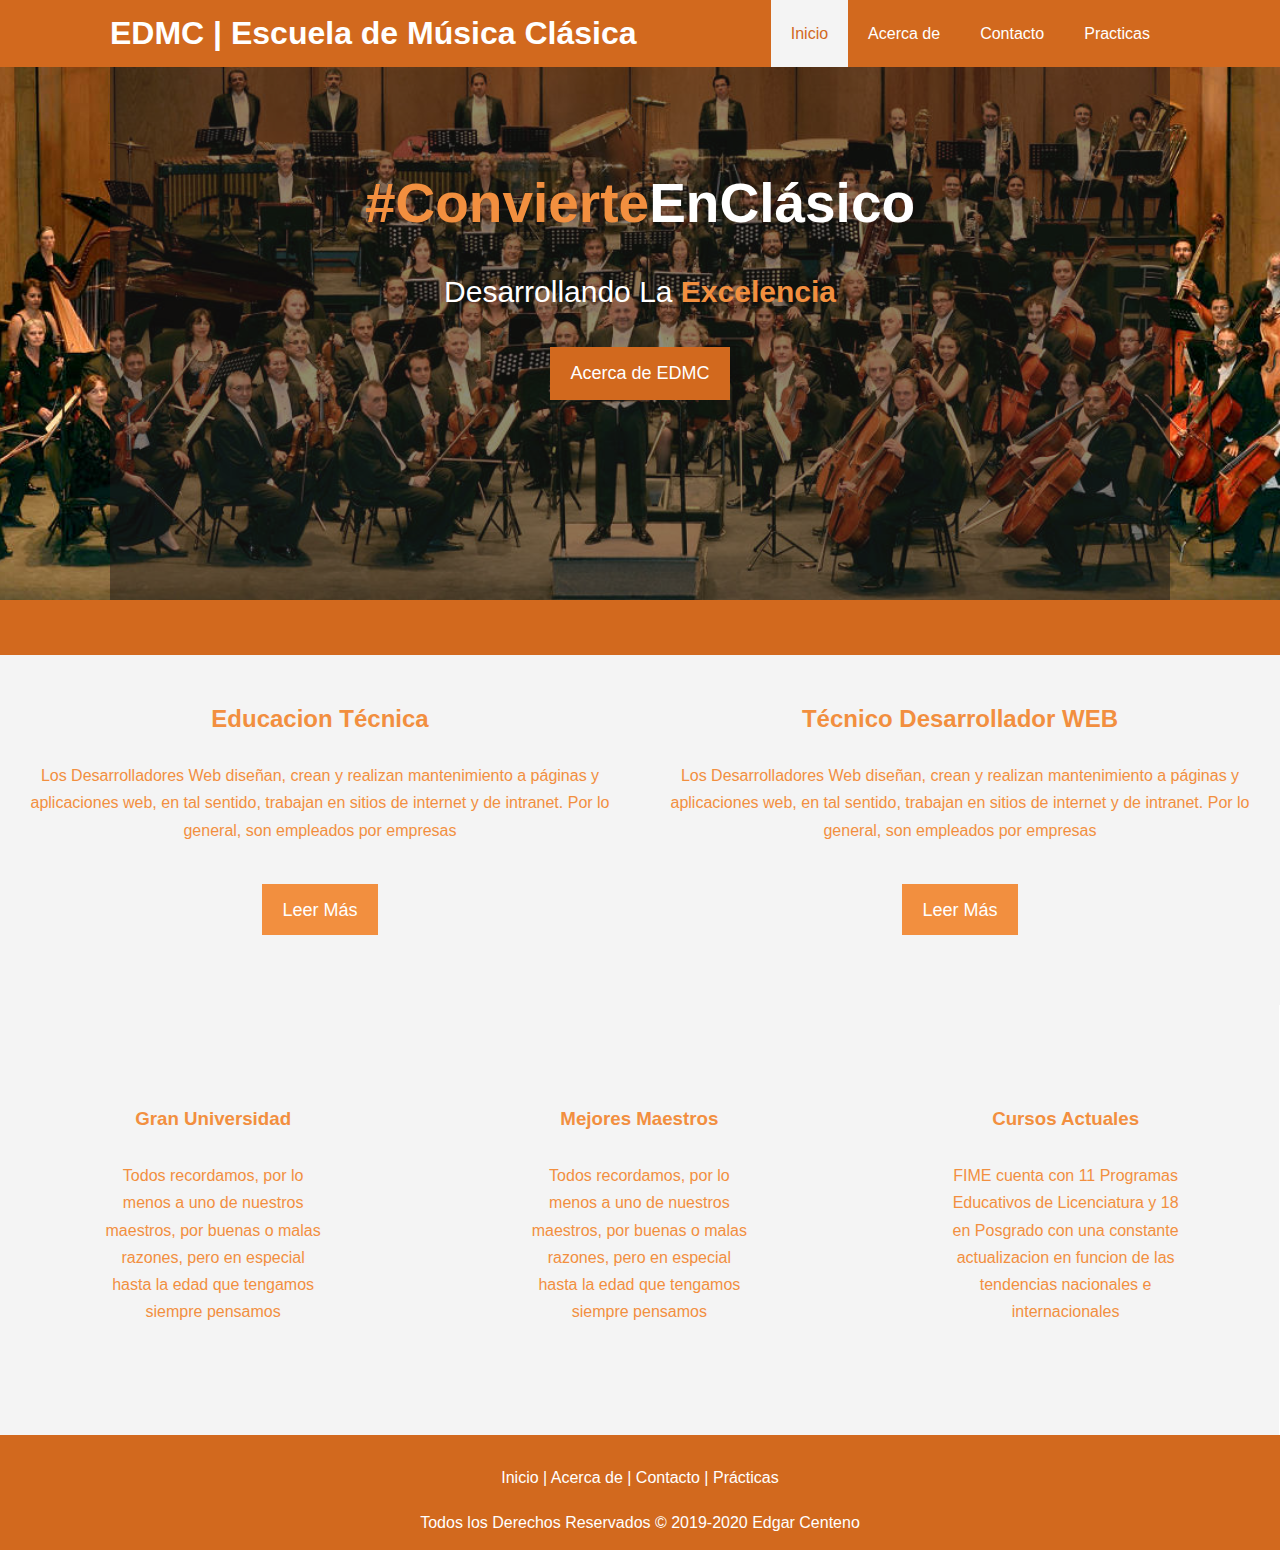
<file: index.html>
<!DOCTYPE html>
<html lang="en" dir="ltr">
  <head>
    <meta charset="utf-8">
    <meta name="viewport" content="width=device-width, initial-scale=1.0">
    <meta name="description" content="Proyecto">
    <meta name="keywords" content="deporte, sport, torneo">
    <link rel="icon" href="./imagenes/school.png" type="image/png" sizes="16x16">
    <title>Proyecto | Escuela de Música Clásica</title>
    <link rel="stylesheet" href="https://use.fontawesome.com/releases/v5.7.2/css/all.css" integrity="sha384-fnmOCqbTlWIlj8LyTjo7mOUStjsKC4pOpQbqyi7RrhN7udi9RwhKkMHpvLbHG9Sr" crossorigin="anonymous">
    <link rel="stylesheet" type="text/css" href="./css/styles.css">
    </head>
    <body>
      <header>
        <nav id="navbar">
          <div class="container">
            <h1 class="logo" title="Escuela de Música Clasica"><a href="./index.html">EDMC | Escuela de Música Clásica</a></h1>
            <ul>
              <li><a class="current" href="./index.html">Inicio</a></li>
              <li><a href="./about.html">Acerca de</a></li>
              <li><a href="./contact.html">Contacto</a></li>
              <li><a href="./practicas.html">Practicas</a></li>
            </ul>
          </div>
        </nav>
          <div id="welcome">
            <div class="container">
              <div class="welcome-content">
                <h1><span class="text-primary">#Convierte</span>EnClásico</h1>
                <p class="lead">Desarrollando La <span class="text-primary"><b>Excelencia</b></span></p>
                <a href="./about.html" class="btn">Acerca de EDMC</a>
              </div>
            </div>
          </div>
          <div id="welcome-footer"></div>
      </header>

      <section id="home-info" class="bg-dark">
        <div class="info-img"></div>
        <div class="info-content1">
          <h2>
            <span class="text-primary">Educacion</span> Técnica
          </h2>
          <p>Los Desarrolladores Web diseñan, crean y realizan mantenimiento a páginas y aplicaciones web, en tal sentido, trabajan en sitios de internet
          y de intranet. Por lo general, son empleados por empresas </p>
          <a href="./about.html" class="btn btn-light">Leer Más</a>
        </div>
      <!--La Facultad de Ingenieria Mecánica y Eléctrica (FIME) es una Institucion educativa de nivel superior y pertenece a
      la Universidad Autónoma de Nuevo Leon-->
        <div class="info-content">
          <h2>
            <span class="text-primary">Técnico Desarrollador</span> WEB
          </h2>
          <p>Los Desarrolladores Web diseñan, crean y realizan mantenimiento a páginas y aplicaciones web, en tal sentido, trabajan en sitios de internet
          y de intranet. Por lo general, son empleados por empresas </p>
        <a href="./practicas.html" class="btn btn-light">Leer Más</a>
        </div>
      </section>
      <section id="features">
        <div class="box bg-light">
          <i class="fas fa-university fa-3x"></i>
          <h3>Gran Universidad</h3>
          <p>Todos recordamos, por lo menos a uno de nuestros maestros, por buenas o malas razones, pero en especial hasta la edad que tengamos siempre pensamos</p>
        </div>
        <!--https://fontawesome.com/icons-->
        <div class="box bg-primary">
          <i class="fab fa-apple fa-3x"></i>
          <h3>Mejores Maestros</h3>
          <p>Todos recordamos, por lo menos a uno de nuestros maestros, por buenas o malas razones, pero en especial hasta la edad que tengamos siempre pensamos</p>
        </div>
        <div class="box bg-light">
          <i class="fab fa-angular fa-3x"></i>
          <h3>Cursos Actuales</h3>
          <p>FIME cuenta con 11 Programas Educativos de Licenciatura y 18 en Posgrado con una constante actualizacion en funcion de las tendencias nacionales e internacionales</p>
        </div>
      </section>
      <div class="clr"></div>
      <!--
      <footer id="main-footer">
        <p>FIME &copy; 2019, Todos los derechos Reservados</p>
      </footer>-->
      <nav id="box1">
        <br>
        <a href="./index.html">Inicio</a> |
        <a href="./about.html">Acerca de</a> |
        <a href="./contact.html">Contacto</a> |
        <a href="./practicas.html">Prácticas</a>
      </nav>

      <footer id="box1">
        <p>Todos los Derechos Reservados &copy; 2019-2020 <a href="mailto:alanct.92@outlook.com">Edgar Centeno</a></p>
      </footer>
    </body>
    </html>
</file>
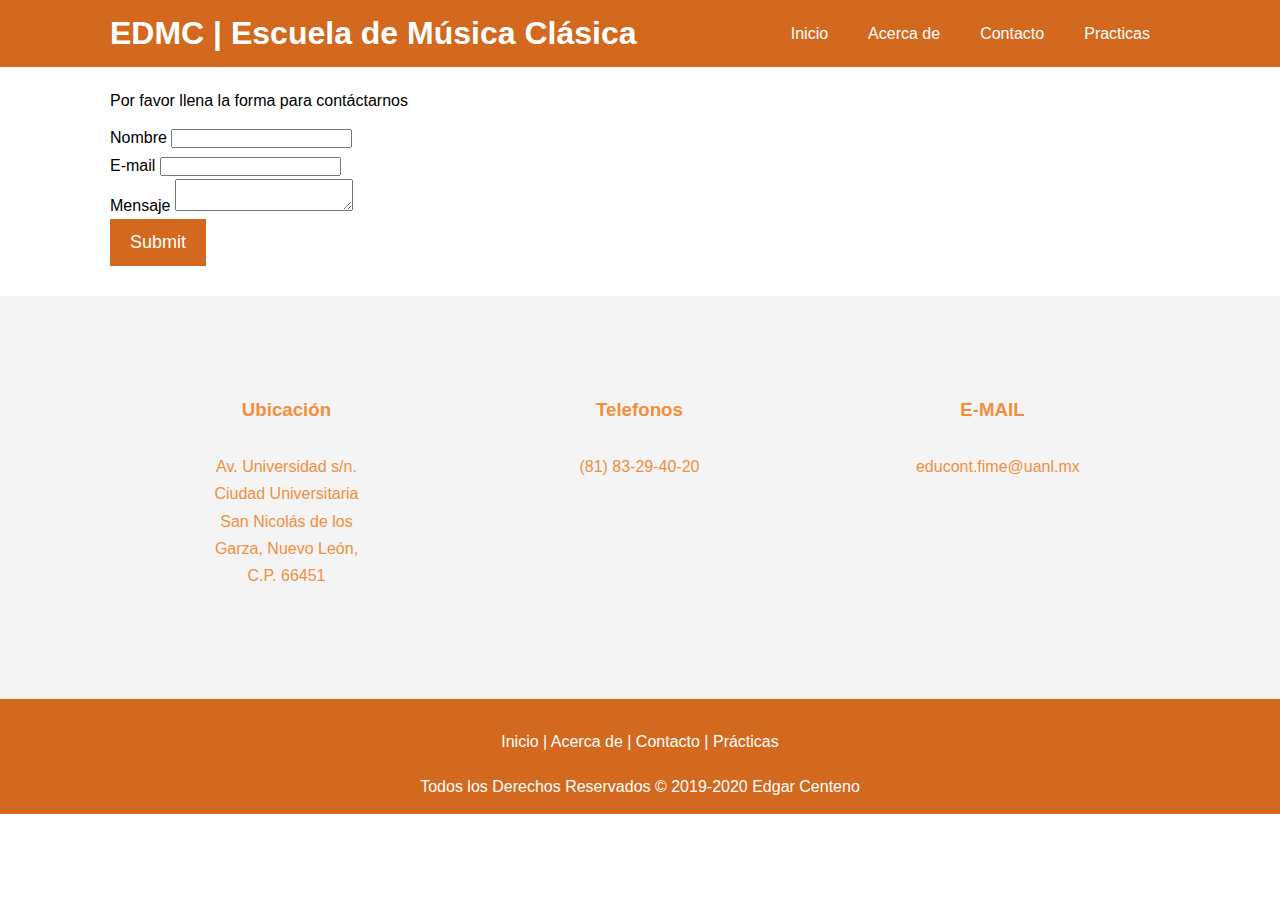
<file: contact.html>
<!DOCTYPE html>
<html lang="en">
<head>
  <meta charset="UTF-8">
  <meta name="viewport" content="width=device-width, initial-scale=1.0">
  <meta http-equiv="X-UA-Compatible" content="ie=edge">
  <meta name="description" content="FIME Educación Técnica">
  <meta name="keywords" content="university, facultad, ingenieria, mecanica, electrica">
  <link rel="icon" href="./imagenes/school.png" type="image/png" sizes="16x16">
  <title>Proyecto | Contact</title>
  <link rel="stylesheet" href="https://use.fontawesome.com/releases/v5.7.2/css/all.css" integrity="sha384-fnmOCqbTlWIlj8LyTjo7mOUStjsKC4pOpQbqyi7RrhN7udi9RwhKkMHpvLbHG9Sr" crossorigin="anonymous">
  <link rel="stylesheet" type="text/css" href="./css/styles.css">

</head>
<body>
    <form action="mailto:thealezroc@gmail.com" method="post" enctype="Text/plain">
  <header>
    <nav id="navbar">
      <div class="container">
        <h1 class="logo" title="FIME Educación Técnica"><a href="index.html">EDMC | Escuela de Música Clásica</a></h1>
        <ul>
          <li><a href="./index.html">Inicio</a></li>
          <li><a href="./about.html">Acerca de</a></li>
          <li><a class="./current" href="contact.html">Contacto</a></li>
            <li><a href="./practicas.html">Practicas</a></li>
        </ul>
      </div>
    </nav>
  </header>

  <section id="contact-form" class="py-3">
    <div class="container">
      <h1 class="l-heading"><span class="text-primary">Contáctanos</span></h1>
      <p>Por favor llena la forma para contáctarnos</p>
      <form action="#">
        <div class="form-group">
          <label for="name">Nombre</label>
          <input type="text" name="name" id="name">
        </div>
        <div class="form-group">
          <label for="name">E-mail</label>
          <input type="email" name="email" id="email">
        </div>
        <div class="form-group">
          <label for="name">Mensaje</label>
          <textarea type="text" name="mensaje" id="mensaje"></textarea>
        </div>
        <button type="submit" class="btn">Submit</button>
      </form>
    </div>
  </section>

  <section id="contact-info" class="bg-dark">
    <div class="container">
      <div class="box">
        <i class="fas fa-map fa-3x"></i>
        <h3>Ubicación</h3>
        <p>Av. Universidad s/n. Ciudad Universitaria San Nicolás de los Garza, Nuevo León, C.P. 66451</p>
      </div>
      <div class="box">
        <i class="fas fa-phone fa-3x"></i>
        <h3>Telefonos</h3>
        <p>(81) 83-29-40-20</p>
      </div>
      <div class="box">
        <i class="fas fa-envelope fa-3x"></i>
        <h3>E-MAIL</h3>
        <p>educont.fime@uanl.mx</p>
      </div>
    </div>
  </section>

  <div class="clr"></div>

  <nav id="box1">
    <br>
    <a href="./index.html">Inicio</a> |
    <a href="./about.html">Acerca de</a> |
    <a href="./contact.html">Contacto</a> |
    <a href=".7practicas.html">Prácticas</a>
  </nav>

        <footer id="box1">
          <p>Todos los Derechos Reservados &copy; 2019-2020 <a href="mailto:alanct.92@outlook.com">Edgar Centeno</a></p>
        </footer>
</form>
</body>
</html>
</file>
<file: css/styles.css>
/*Reiniciar*/
*{
  margin: 0;
  padding: 0;
  box-sizing: border-box;
}
/*Estilo Menu*/
html, body{
  font-family: 'Segoe UI', Tahoma, Genova, Verdana, sans-serif;
  line-height: 1.7em;
}
a{
  color: #333;
  text-decoration: none;
}
h1,h2,h3{
  padding-bottom: 20px;
}
p{
  margin: 10px 0;
}
/*Clases General*/
/*Container mantendrá el contenido centrado y con un maximo de ancho*/
.container {
  margin: auto;
  max-width: 1100px;
  overflow: auto;
  padding: 0 20px;
}
.text-primary {
  color:#f28f3f;
}
.text-primary1 {
  color:#152ABC;
}
.lead {
  font-size: 20px;
}
.btn {
  display: inline-block;
  font-size: 18px;
  color: #fff;
  background: #D2691E;
  padding: 13px 20px;
  border: none;
  cursor: pointer;
}
.btn:hover {
  background: #f4f4f4;
  color: #D2691E;
}
.btn-light{
  background: #f28f3f;
  color: #FFFFFF;
}
.bg-dark{
  background: #f4f4f4;
  color: #f28f3f;
}
.bg-light{
  background: #f4f4f4;
  color: #f28f3f;
}
.bg-primary{
  background: #f4f4f4;
  color: #f28f3f;
}
.clr{
  clear:both;
}
.l-heading{
  font-size: 40px;
}
.l-heading1 {
  font-size: 40px;
  text-align: center;
  color: #dfe32a;
}
/* Padding */
.py-1 { padding: 10px 0; }
.py-2 { padding: 20px 0; }
.py-3 { padding: 30px 0; }

 /* Navbar */
 #navbar{
   background: #D2691E;
   color: #fff;
   overflow: auto;
   position: fixed;
   width: 100%;
}
  #navbar a{
   color: #fff;
 }
 #navbar h1{
   float: left;
   padding-top: 20px;
 }
 #navbar ul{
   list-style: none;
   float: right;
 }
 #navbar ul li{
   float: left;
 }
 #navbar ul li a{
   display: block;
   padding: 20px;
   text-align: center;
 }
 #navbar ul li a:hover,
 #navbar ul li a.current{
   border-color: #3d8e33;
   background: #f4f4f4;
   color: #D2691E;
 }
/*Bienvenida*/
#welcome{
  background: url('../imagenes/orquesta.jpg') no-repeat center center/cover;
  height: 600px;
}
#welcome1{
  background: url('../imagenes/') no-repeat center center/cover;
  width: 100%;
  height: 400px;
}
#welcome .welcome-content{
  color: #fff;
  text-align: center;
  padding-top: 170px;
  background-color:hsla(0, 10%, 10%, 0.5);
  padding-bottom: 200px;
}
#welcome1 .welcome-content1{
  color: #Faa;
  text-align: justify;
  padding-top: 20px;
}
#welcome .welcome-content h1{
  font-size: 55px;
  line-height: 1.2em;
}
#welcome .welcome-content p{
  font-size: 30px;
  padding-bottom: 20px;
  line-height: 1.7em;
}
#welcome .container {
 overflow: hidden !important;
}
#welcome-footer{
  display: block;
  background-color: #D2691E;
  padding-bottom: 55px;
  color: #FFFFFF;
  font-size: 20px;
}
/* Información Principal */

#home-info {
 height: 350px;
}
#home-info .info-img {
 float: center;
 width: 0%;
 background: url('https://via.placeholder.com/800x800') no-repeat  center cover;
 min-height: 0%;
}
#home-info .info-content {
 float: right;
 width: 50%;
 height: 80%;
 text-align: center;
 padding: 50px 30px;
 overflow: hidden;
}

#home-info .info-content1 {
 float: left;
 width: 50%;
 height: 80%;
 text-align: center;
 padding: 50px 30px;
 overflow: hidden;
}

#home-info .info-content p {
 padding-bottom: 30px
}
#home-info .info-content1 p {
 padding-bottom: 30px
}

#box1{
  display: block;
  padding: 5px;
  line-height: 25px;
  text-align: center;
  background: #D2691E;
  color:#FFFFFF;
}
#box1 a{
  text-decoration: none;
  color: #FFFFFF;
}


/*Informacion Secundaria*/
.box{
  float: left;
  width: 33.3%;
  padding: 100px;
  text-align: center;
}
.box i{
  margin-bottom: 10px;
}
/*Acerca de*/
#about-info .info-right{
  float: right;
  width: 50%;
  min-height: 100%;
}
#about-info .info-right img{
  margin: 150px 100px;
  display: block;

  width: 70%;
  border-radius: 50%;
}
#about-info .info-left{
  margin-top: 150px;
  float: left;
  width: 50%;
  min-height: 100%;
}
/*Testimonios*/
#testimonials{
  height: 600px;
  background: url('/imagenes/.jpg') no-repeat center center/cover;
  padding-top: 100px;
}
#testimonials1{
  height: auto;
  background: url('imagenes/.jpg') no-repeat center center/cover;
}
#testimonials h2{
  color: #fff;
  text-align: center;
  padding-bottom: 40px;
}
#testimonials .testimonial{
  padding: 20px;
  margin-bottom: 40px;
  border-radius: 5px;
  opacity: 0.9;
}
#testimonials .testimonial img{
  width: 100px;
  float: left;
  margin-right: 20px;
  border-radius: 50%;
}
/*Forma de Contacto*/
</file>
